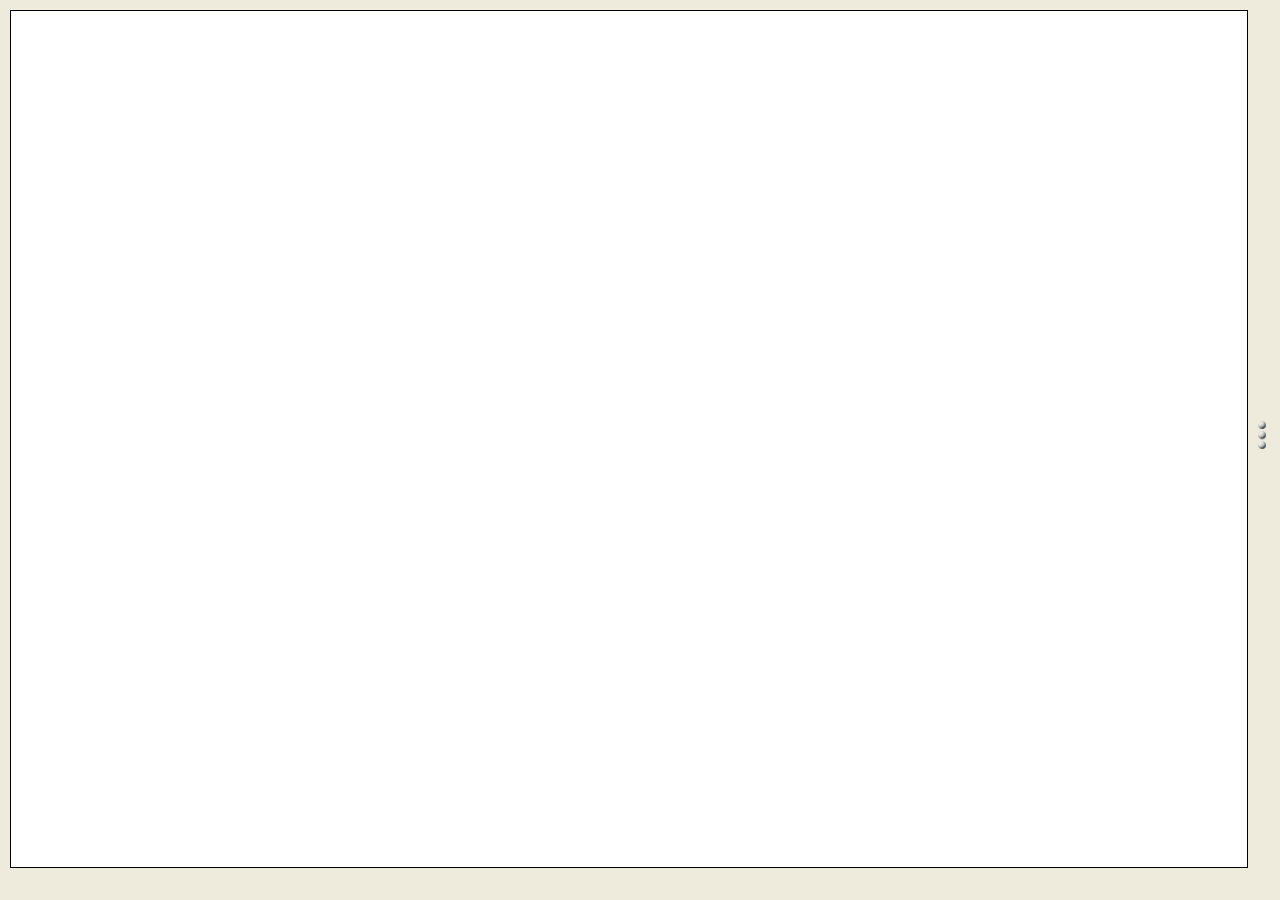
<file: index.html>
<head>
    <meta charset="utf-8">
    <title>Graph Visualizer</title>
    <link rel="stylesheet" href="index.css?v=10">
    <script type="module" src="js/adt/node.js"></script>
    <script type="module" src="js/adt/graph.js"></script>
    <script type="module" src="js/adt/queue.js"></script>
    <script type="module" src="js/adt/stack.js"></script>
    <script type="module" src="js/adt/item.js"></script>
    <script type="module" src="js/adt/highlight.js"></script>
    <script type="module" src="js/main.js"></script>
    <script type="module" src="js/graphics.js"></script>
    <script type="module" src="js/contextMenu.js"></script>
</head>

<body>
    <table class="canvasTable">
        <tr>
            <td id="hTdCanvas"><canvas id="hMainCanvas" class="canvas"></canvas></td>
            <td id="hTdBtn"><img id="hBtnConsole" src="res/btnSlide.png" width="8"></td>
        </tr>
    </table>

    <table class="statusTable">
        <tr>
            <td><div id="hNodeState" class="status"></div></td>
            <td><!--This is where buttons will go--></td>
        </tr> 
    </table>

    <div id="hCtxMenuCanvas" class="ctxmenu">
        <p id="hCtxMenuCanvas_ResetS">
            <label>Reset states___</label>
            <input type="text" autocomplete="nope">
        </p>
        <p id="hCtxMenuCanvas_ResetNh">Reset node highlights</p>
        <p id="hCtxMenuCanvas_ResetEh">Reset edge highlights</p>
        <p id="hCtxMenuCanvas_ResetQ">Reset queue</p>
        <p id="hCtxMenuCanvas_ResetT">Reset stack</p>
        <p id="hCtxMenuCanvas_ResetG">Reset graph</p>
        <div class="menu-separator"></div>
        <p id="hCtxMenuCanvas_XFer">Transfer graph</p>
        <div class="menu-separator"></div>
        <p id="hCtxMenuCanvas_Help">Help</p>
    </div>

    <div id="hCtxMenuNode" class="ctxmenu">
        <p id="hCtxMenuNode_Label">
            <label>Label___</label>
            <input id="hInput_NodeL" type="text" autocomplete="nope">
        </p>
        <p id="hCtxMenuNode_State">
            <label>State___</label>
            <input id="hInput_NodeS" type="text" autocomplete="nope">
        </p>
        <div class="menu-separator"></div>
        <p id="hCtxMenuNode_Enqueue">Enqueue</p>
        <p id="hCtxMenuNode_Dequeue">Dequeue</p>
        <p id="hCtxMenuNode_Push">Push</p>
        <p id="hCtxMenuNode_Pop">Pop</p>
    </div>

    <dialog id="hXferDialog" class="xfer">
        <div id="hXferTitleBar" class="textBar">
            <img id="hXferClose" src="res/window-close.png" alt="Close" style="width:24px;height:24px;">
        </div>
        <div class="text">
            <textarea id="hXferText">This is where the graph goes.</textarea>
        </div>
        <div class="buttons">
            <div>
                <input id="hXferBtn_Copy" type="image" src="res/clip-copy.png" title="Copy" alt="Copy" style="width:24px;height:24px;">
                <input id="hXferBtn_Refresh" type="image" src="res/refresh.png" title="Refresh" alt="Refresh" style="width:24px;height:24px;">
                <input id="hXferBtn_Paste" type="image" src="res/clip-paste.png" title="Paste" alt="Paste" style="width:24px;height:24px;">
            </div>
            <div>
                <input id="hXferBtn_In" type="image" src="res/xfer-in.png" title="Xfer In" alt="XferIn" style="width:24px;height:24px;">
                <input id="hXferBtn_Out" type="image" src="res/xfer-out.png" title="Xfer Out" alt="XferOut" style="width:24px;height:24px;">
            </div>
        </div>
    </dialog>

    <div id="hConsoleDialog" class="console">
        <table class="consoleTable">
            <tr>
                <td><img id="hConsoleClose" src="res/btnSlide.png" width="8"></td>
                <td><textarea id="hConsoleText">This is where the console output goes.</textarea></td>
            </tr>
        </table>
        <table class="statusTable">
            <tr>
                <td><img id="hConsoleBtnResize" src="res/console-resize.png" width="24"></td>
                <td><!-- left buttons area --></td>
                <td><img id="hConsoleBtnClear" src="res/btnDelete.png" width="24"></td>
            </tr>
        </table>
    </div>
</body>
</file>
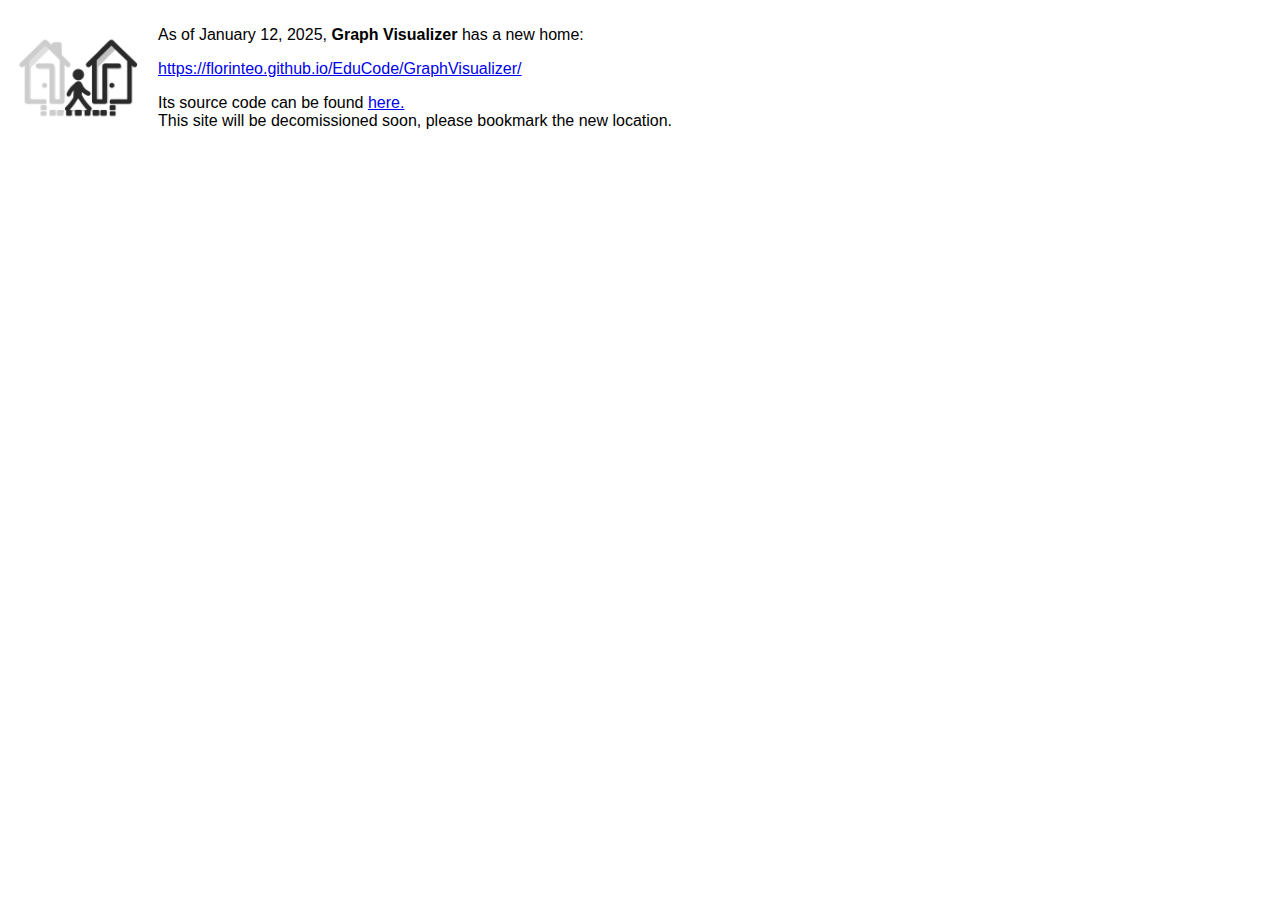
<file: GraphVisualizer/index.html>
<head>
    <meta charset="utf-8">
    <title>Graph Visualizer</title>
    <link rel="icon" type="image/x-icon" href="favicon.ico">
    <link rel="stylesheet" href="index.css?v=10">
</head>
<body>
    <table>
        <tr>
            <td><img src="relocation.png" width=120></img></td>
            <td>As of January 12, 2025, <b>Graph Visualizer</b> has a new home:</p>
                <p><a href="https://florinteo.github.io/EduCode/GraphVisualizer/">https://florinteo.github.io/EduCode/GraphVisualizer/</a></p>
                <p>Its source code can be found <a href="https://github.com/FlorinTeo/EduCode/tree/main/GraphVisualizer">here.</a><br>
                This site will be decomissioned soon, please bookmark the new location.</p>
            </td>
        </tr>
    </table>
</body>
</file>
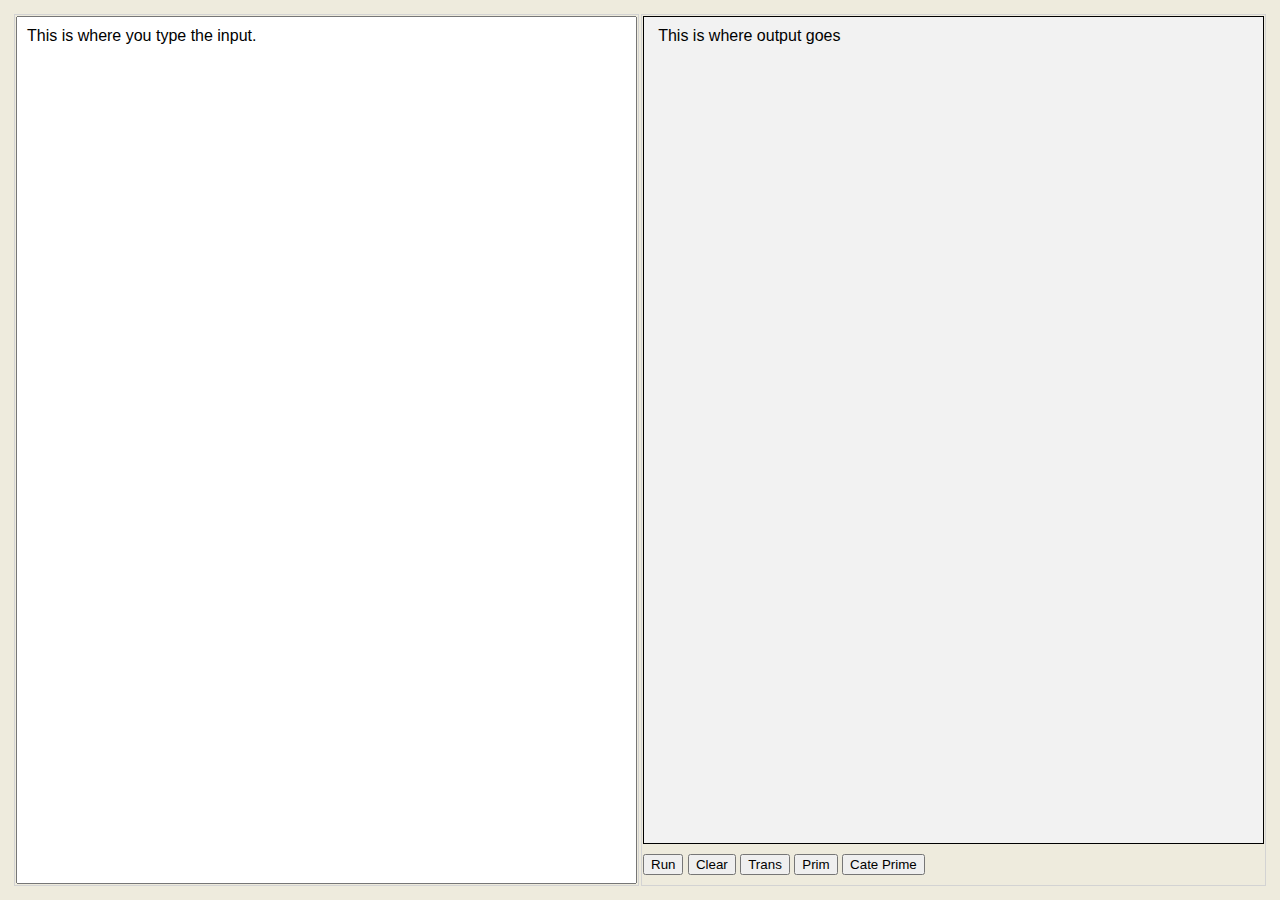
<file: HelloJS/index.html>
<head>
    <link rel="stylesheet" href="index.css">
    <title>Hello JavaScript</title>
</head>
<body>
    <table>
        <tr>
            <td>
                <textarea id="textInput">This is where you type the input.</textarea>
            </td>
            <td>
                <div id="divOutput"> This is where output goes </div>
                <input id="btnRun" type="submit" value="Run" accesskey="r">
                <input id="btnClear" type="submit" value="Clear" accesskey="c">
                <input id="btnTrans" type="submit" value="Trans" accesskey="t">
                <input id="btnPrim" type="submit" value="Prim" accesskey="p">
                <input id="btnCnt" type="submit" value="Cate Prime" accesskey="n">
            </td>
        </tr>
    </table>

    <script type="module" src="main.js"></script>
</body>
</file>
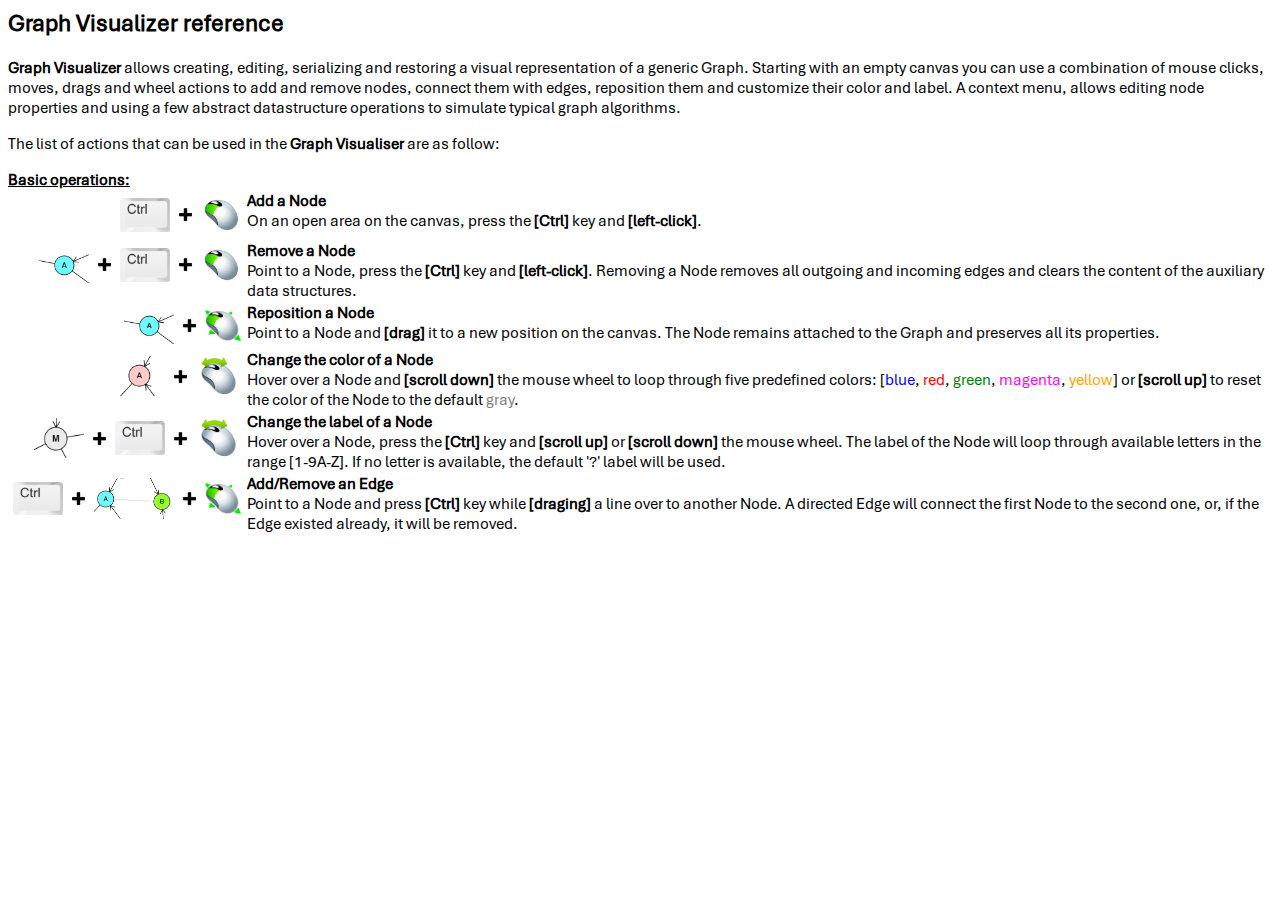
<file: help.html>
<head>
    <meta charset="utf-8">
    <title>Graph Visualizer help</title>
    <link rel="stylesheet" href="help.css">
</head>
<body>
    <div>
        <h2>Graph Visualizer reference</h2>
    </div>
    <b>Graph Visualizer</b> allows creating, editing, serializing and restoring a visual representation of a generic Graph. 
    Starting with an empty canvas you can use a combination of mouse clicks, moves, drags and wheel actions to add and remove nodes,
    connect them with edges, reposition them and customize their color and label.
    A context menu, allows editing node properties and using a few abstract datastructure operations to simulate typical graph algorithms.
    <p>
    The list of actions that can be used in the <b>Graph Visualiser</b> are as follow:
    </p>
    <u><b>Basic operations:</b></u>
    <table>
        <tr>
            <td class="icons">
                <img src="res/ctrl-key.png" width="50px">
                <img src="res/plus-sign.png" width="15px">
                <img src="res/mouse-left-click.png" width="40px">
            </td>
            <td>
                <b>Add a Node</b><br>
                On an open area on the canvas, press the <b>[Ctrl]</b> key and <b>[left-click]</b>.</td>
        </tr>
        <tr>
            <td class="icons">
                <img src="res/node-blue.png" width="50px">
                <img src="res/plus-sign.png" width="15px">
                <img src="res/ctrl-key.png" width="50px">
                <img src="res/plus-sign.png" width="15px">
                <img src="res/mouse-left-click.png" width="40px">
            </td>
            <td>
                <b>Remove a Node</b><br>
                Point to a Node, press the <b>[Ctrl]</b> key and <b>[left-click]</b>.
                Removing a Node removes all outgoing and incoming edges and clears the content of the auxiliary data structures.
            </td>
        </tr>
        <tr>
            <td class="icons">
                <img src="res/node-blue.png" width="50px">
                <img src="res/plus-sign.png" width="15px">
                <img src="res/mouse-move.png" width="36px">
            </td>
            <td>
                <b>Reposition a Node</b><br>
                Point to a Node and <b>[drag]</b> it to a new position on the canvas.
                The Node remains attached to the Graph and preserves all its properties.
            </td>
        </tr>
        <tr>
            <td class="icons">
                <img src="res/node-red.png" width="50px">
                <img src="res/plus-sign.png" width="15px">
                <img src="res/mouse-wheel.png" width="45px">

            </td>
            <td>
                <b>Change the color of a Node</b><br>
                Hover over a Node and <b>[scroll down]</b> the mouse wheel to loop through
                five predefined colors: [<span style="color:blue">blue</span>, <span style="color:red">red</span>,
                <span style="color:green">green</span>, <span style="color:magenta">magenta</span>, <span style="color:orange">yellow</span>] or
                <b>[scroll up]</b> to reset the color of the Node to the default <span style="color:gray">gray</span>.
            </td>
        </tr>
        <tr>
            <td class="icons">
                <img src="res/node-gray.png" width="50px">
                <img src="res/plus-sign.png" width="15px">
                <img src="res/ctrl-key.png" width="50px">
                <img src="res/plus-sign.png" width="15px">
                <img src="res/mouse-wheel.png" width="45px">

            </td>
            <td>
                <b>Change the label of a Node</b><br>
                Hover over a Node, press the <b>[Ctrl]</b> key and </b><b>[scroll up]</b> or <b>[scroll down]</b> the mouse wheel.
                The label of the Node will loop through available letters in the range [1-9A-Z]. If no letter is available, the default '?' label
                will be used.
            </td>
        </tr>
        <tr>
            <td class="icons">
                <img src="res/ctrl-key.png" width="50px">
                <img src="res/plus-sign.png" width="15px">
                <img src="res/edge-add.png" width="80px">
                <img src="res/plus-sign.png" width="15px">
                <img src="res/mouse-move.png" width="36px">
            </td>
            <td>
                <b>Add/Remove an Edge</b><br>
                Point to a Node and press <b>[Ctrl]</b> key while <b>[draging]</b> a line over to another Node.
                A directed Edge will connect the first Node to the second one, or, if the Edge existed already, it will be removed.
            </td>
        </tr>
    </table>
</body>
</file>
<file: index.css>
body {
	font-family:Helvetica, sans-serif;
    background-color: rgb(238, 235, 221);
    margin: 0 0 0 0;
    padding: 0 0 0 0;

    .canvasTable {
        width: 100%;
        height: calc(100% - 30px);
        border-collapse: collapse;
        td {
            padding: 10px;
            /* border: 1px solid #ddd; */
        }
        td:nth-child(1) {
            vertical-align: middle;
            white-space: nowrap;
            padding-bottom: 2px;
            .canvas {
                border: 1px solid #000000;
                display: inline-block;
            }
        }
        td:nth-child(2) {
            vertical-align: middle;
            white-space: nowrap;
            padding-left: 0px;
            width: 14;
        }
    }

    .statusTable {
        width: 100%;
        height: 24px;
        border-collapse: collapse;
        td {
            padding: 0px;
            /* border: 1px solid #ddd; */
        }
        td:nth-child(1) {
            vertical-align: top;
            white-space: nowrap;
            .status {
                padding-left: 10px; 
                vertical-align: middle;
            }
        }
        td:nth-child(2) {
            vertical-align: top;
            white-space: nowrap;
            width: 240px;
            text-align: right;
        }
    }

    .xfer {
        position: absolute;
        background: gray;
        border: 1px solid rgb(0, 0, 0);
        width:50%;
        height: 50%;
        padding: 0px;
        resize: both;
        min-width: 320px;
        min-height: 180px;
    
        .textBar {
            width: calc(100% - 0px);
            padding: 0px;
            display: flex;
            justify-content: right;
        }
    
        .text {
            height: calc(100% - 64px);
            width: calc(100% - 16px);
            padding: 0px 8px 8px 8px;
    
            textarea {
                height: 100%;
                width: 100%;
                padding:1%;
                border: 1px solid #131111;
                box-sizing: border-box;
                background: lightgray;
                white-space: nowrap;
                font-family:'Courier New', Courier, monospace;
                font-size:18px;
                font-weight: bold;
                resize: none;
            }
        }
    
        .buttons {
            width: calc(100% - 16px);
            height: 20px;
            padding: 0px 8px 8px 8px;
            display: flex;
            justify-content: space-between;
        }
    }
    
    .console {
        position: absolute;
        background: rgb(196, 196, 196);
        border: 1px solid rgb(0, 0, 0);
        top: 8px;
        left: 60%;
        width: calc(40% - 2px);
        height: calc(100% - 30px);
        display: none;

        .consoleTable {
            width: 100%;
            height: calc(100% - 30px);
            border-collapse: collapse;
            td {
                padding: 2px;
                /* border: 1px solid #888; */
            }
            td:nth-child(1) {
                vertical-align: middle;
                white-space: nowrap;
                padding-bottom: 2px;
                width: 10px;
            }
            td:nth-child(2) {
                vertical-align: middle;
                white-space: nowrap;
                padding-top: 10px;
                textarea {
                    height: 100%;
                    width: calc(100% - 10px);
                    padding:1%;
                    border: 1px solid #131111;
                    box-sizing: border-box;
                    background: rgb(242, 242, 242);
                    white-space: nowrap;
                    font-family: Consolas, monospace;
                    font-size:14px;
                    font-weight: normal;
                    resize: none;
                }
            }
        }

        .statusTable {
            width: 100%;
            height: 30px;
            border-collapse: collapse;
            td {
                padding: 2px;
                /* border: 1px solid #888; */
            }
            td:nth-child(1) {
                vertical-align: middle;
                white-space: nowrap;
                padding-bottom: 2px;
                width: 10px;
            }
            td:nth-child(2) {
                vertical-align: middle;
                text-align: left;
                white-space: nowrap;
                width: calc(50% - 5px);
            }
            td:nth-child(3) {
                vertical-align: middle;
                text-align: right;
                white-space: nowrap;
                padding-right: 10px;
            }
        }
    }
}

.ctxmenu {
    font-family:Helvetica, sans-serif;
    font-size: 10pt;
    display: none;
    position: fixed;
    background: rgb(238, 235, 221);
    color: black;
    cursor: pointer;
    border: 1px black solid;

    p {
        display: flex;
        align-items:left;
        padding: 2 1rem 0 1rem;
        margin: 0;
    }

    p:hover {
        background: rgb(116, 116, 116);
        color: ghostwhite;
    }

    label {
        flex: 0 0 60px;
    }

    input {
        flex: 1;
        width: 32px;
    }

    .menu-separator {
        border: none;
        border-top: 1px solid #ccc;
        margin: 2px 0;
    }

}
</file>
<file: GraphVisualizer/index.css>
body {
	font-family:Helvetica, sans-serif;
    table {
        border-collapse: collapse;
        td {
            img {
                display: block;
                margin-left: auto;
                margin-right: auto;
                margin-top: 0px;
            }
            padding: 10px;
            /* border: 1px solid #ddd; */
        }
    }
}
</file>
<file: HelloJS/index.css>
body {
    font-family:helvetica, sans-serif;
    font-size: 12pt;
    padding: 4px;
    background-color: rgb(238, 235, 221);
    table {
        width: 100%;
        height: 100%;
        td {
            vertical-align: top;
            border: 1px solid lightgray;
            textarea {
                font-family: inherit;
                font-size: inherit;
                width: 100%;
                height: 100%;
                resize: none;
                padding: 10px;
            }
            div {
                border: 1px solid black;
                background-color: rgb(242, 242, 242);
                width: 100%;
                height: calc(100% - 40px);
                padding: 10px;
                box-sizing: border-box;
            }
            input {
                margin: 10px 0 0 0;
            }    
        }
        td:nth-child(1) {
            width: 50%;
        }
    }
}
#divoutput{
    white-space: pre;
}
</file>
<file: help.css>
@font-face {
    font-family: 'Aptos';
    src: url('res/aptos.ttf');
}

body {
    font-family: Aptos;
    font-size: 12pt;

    h2 {
        font-size: 18pt;
    }

    .icons {
        display: flex;
        flex-direction: row; /* Stack images vertically */
        justify-content: right;
        align-items: center; /* Center horizontally */
    }

    .icons img {
        margin: 4px; /* Add spacing between images */
    }
    

    table, th, td {
      border: 0px solid black;
      border-collapse: collapse;
      vertical-align: top;
      text-align: left;
    }
 
}
</file>
